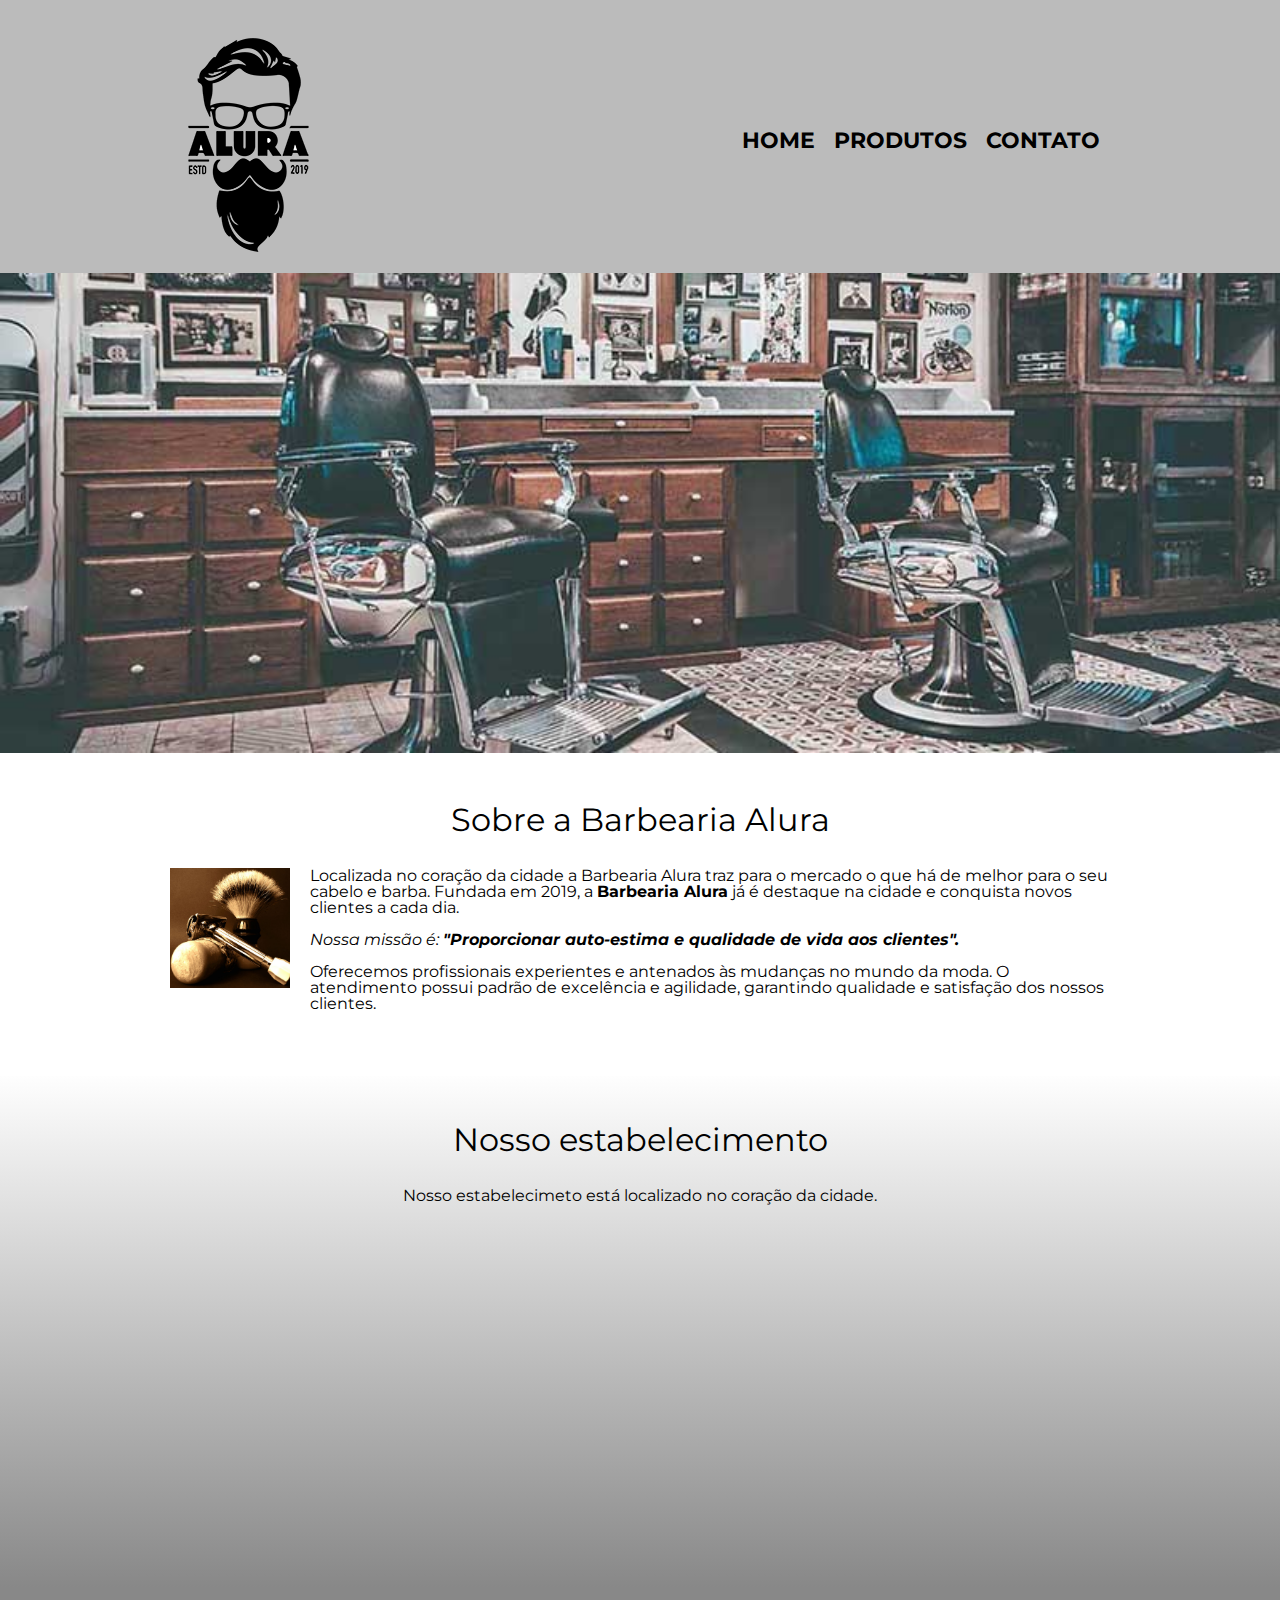
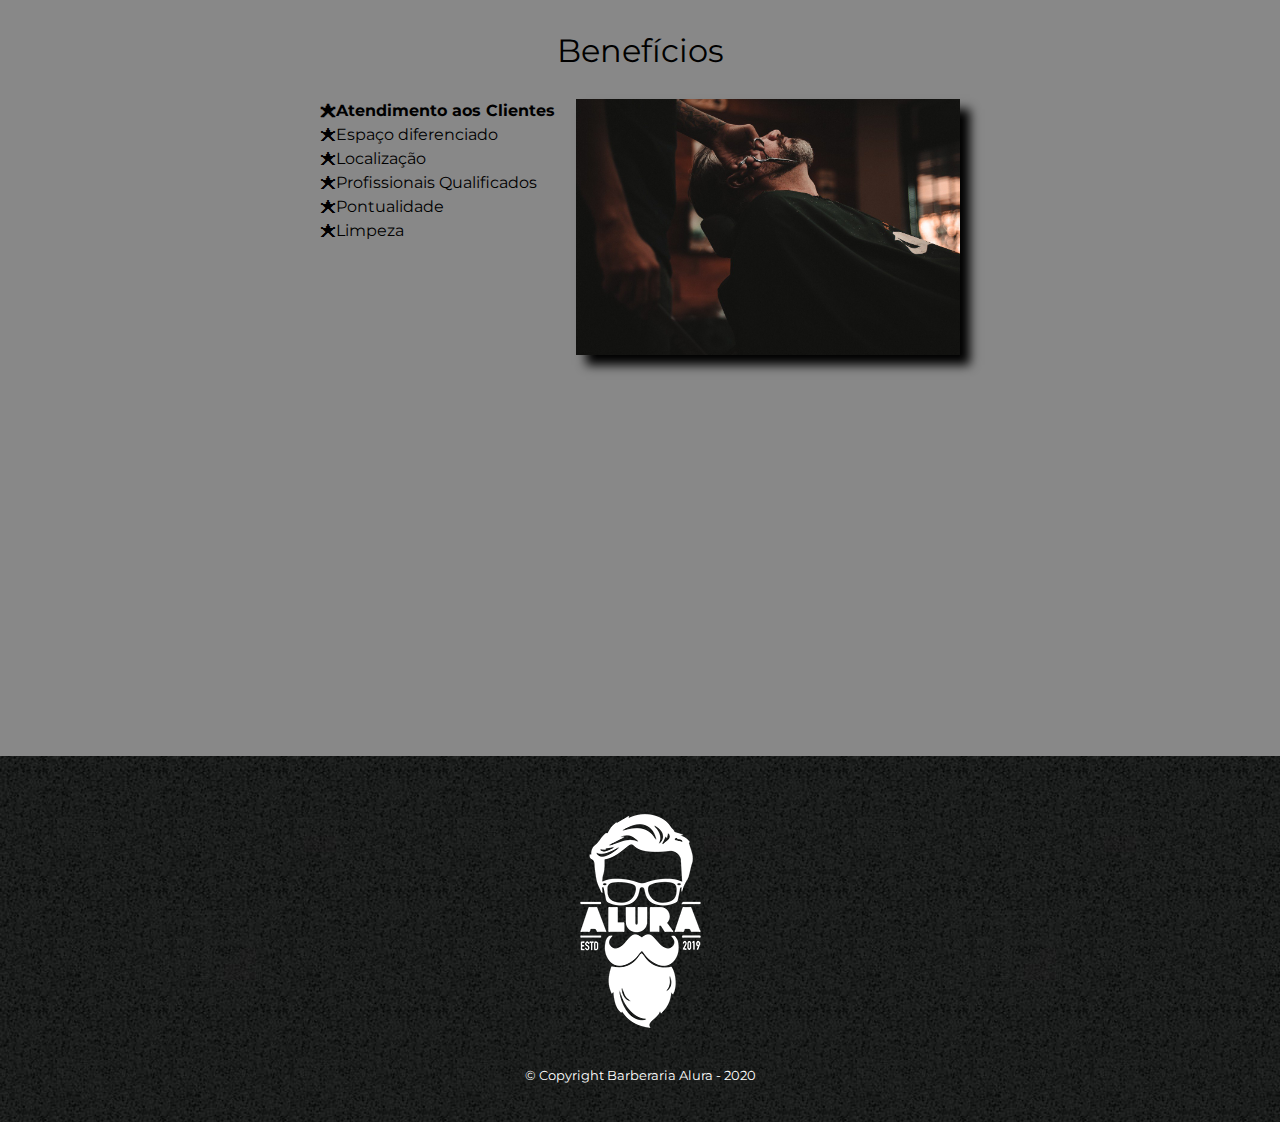
<file: HTML5 e CSS3 parte 1 A primeira página da Web/index.html>
<!DOCTYPE html>
<html lang="pt-br">
<!-- linguagem lang-->

<head>
    <!-- as opções que queremos passar para navegador fica no head-->
    <meta charset="UTF-8"> <!-- Colocar o tipo de charset-->
    <meta name="viewport" content="width=device-width">
    <title> Barberaria Alura</title>

    <link rel="stylesheet" href="./css/reset.css"> <!-- é um css de reset-->
    <link rel="stylesheet" href="./css/style.css"> <!-- stylesheet refere-se a folha de estilo-->
    <link href="https://fonts.googleapis.com/css2?family=Montserrat&display=swap" rel="stylesheet">
    <!-- importando a fonte do google fonts https://fonts.google.com/-->

</head>

<body>

    <header>
        <div class="caixa">
            <img src="img/logo.png">
            <nav>
                <ul>
                    <li><a href="index.html">Home</a></li>
                    <li><a href="produtos.html">Produtos</a></li>
                    <li><a href="contato.html">Contato</a></li>
                </ul>
            </nav>
        </div>
    </header> <!-- cabecalho-->

    <img class="banner" src="banner.jpg">

    <main>
        <section class="principal">
            <!-- Quando temos um conteudo uma seção com apenas um objetivo, usamos a tag section-->
            <!-- as opções que queremos exibir na página no body-->
            <h2 class="titulo-principal">Sobre a Barbearia Alura</h2>

            <img class="utensilios" src="img/utensilios.jpg" alt="Utensilios de um barbeiro">
            <!-- alt indica para quem não ve o que quer dizer a imagem-->

            <p>Localizada no coração da cidade a Barbearia Alura traz para o mercado o que há de melhor para o seu
                cabelo e
                barba.
                Fundada em 2019, a <strong>Barbearia Alura</strong> já é destaque na cidade e conquista novos clientes a
                cada
                dia.
            </p>

            <p id="missao"><em>Nossa missão é: <strong>"Proporcionar auto-estima e qualidade de vida aos
                        clientes".</strong></em></p>
            <!-- <em> italico -->

            <p>Oferecemos profissionais experientes e antenados às mudanças no mundo da moda. O atendimento possui
                padrão de
                excelência e agilidade, garantindo qualidade e satisfação dos nossos clientes.</p>
            </div>
        </section>

        <section class="mapa">
            <h3 class="titulo-principal">Nosso estabelecimento</h3>
            <p>Nosso estabelecimeto está localizado no coração da cidade.</p>
            <div class="mapa-conteudo">
                <iframe
                src="https://www.google.com/maps/embed?pb=!1m18!1m12!1m3!1d3656.4485981308644!2d-46.63465338487076!3d-23.588239368470898!2m3!1f0!2f0!3f0!3m2!1i1024!2i768!4f13.1!3m3!1m2!1s0x94ce5a2b2ed7f3a1%3A0xab35da2f5ca62674!2sCaelum%20-%20Education%20and%20Innovation!5e0!3m2!1sen!2sbr!4v1586741844516!5m2!1sen!2sbr"
                width="100%" height="300" frameborder="0" style="border:0;" allowfullscreen="" aria-hidden="false"
                tabindex="0"></iframe>
            </div>
        </section>

        <section class="beneficios">
            <h3 class="titulo-principal">Benefícios</h3>

            <div class="conteudo-beneficios">
                <ul class="lista-beneficios">
                    <li class="itens">Atendimento aos Clientes</li>
                    <li class="itens">Espaço diferenciado</li>
                    <li class="itens">Localização</li>
                    <li class="itens">Profissionais Qualificados</li>
                    <li class="itens">Pontualidade</li>
                    <li class="itens">Limpeza</li>
                </ul><img src="beneficios.jpg" class="imagem-beneficios"> <!-- quando usamos inline-block no css precisamos grudar os elementos tag para retirar o espaco acomulado-->
            </div>

            <div class="video"> <iframe width="100%" height="315" src="https://www.youtube.com/embed/wcVVXUV0YUY"
                    frameborder="0" allow="accelerometer; autoplay; encrypted-media; gyroscope; picture-in-picture"
                    allowfullscreen></iframe>
            </div>
        </section>

    </main>

    <footer>
        <img src="img/logo-branco.png">
        <p class="copyright">&copy; Copyright Barberaria Alura - 2020</p>
    </footer> <!-- rodapé-->

</body>



</html>
</file>
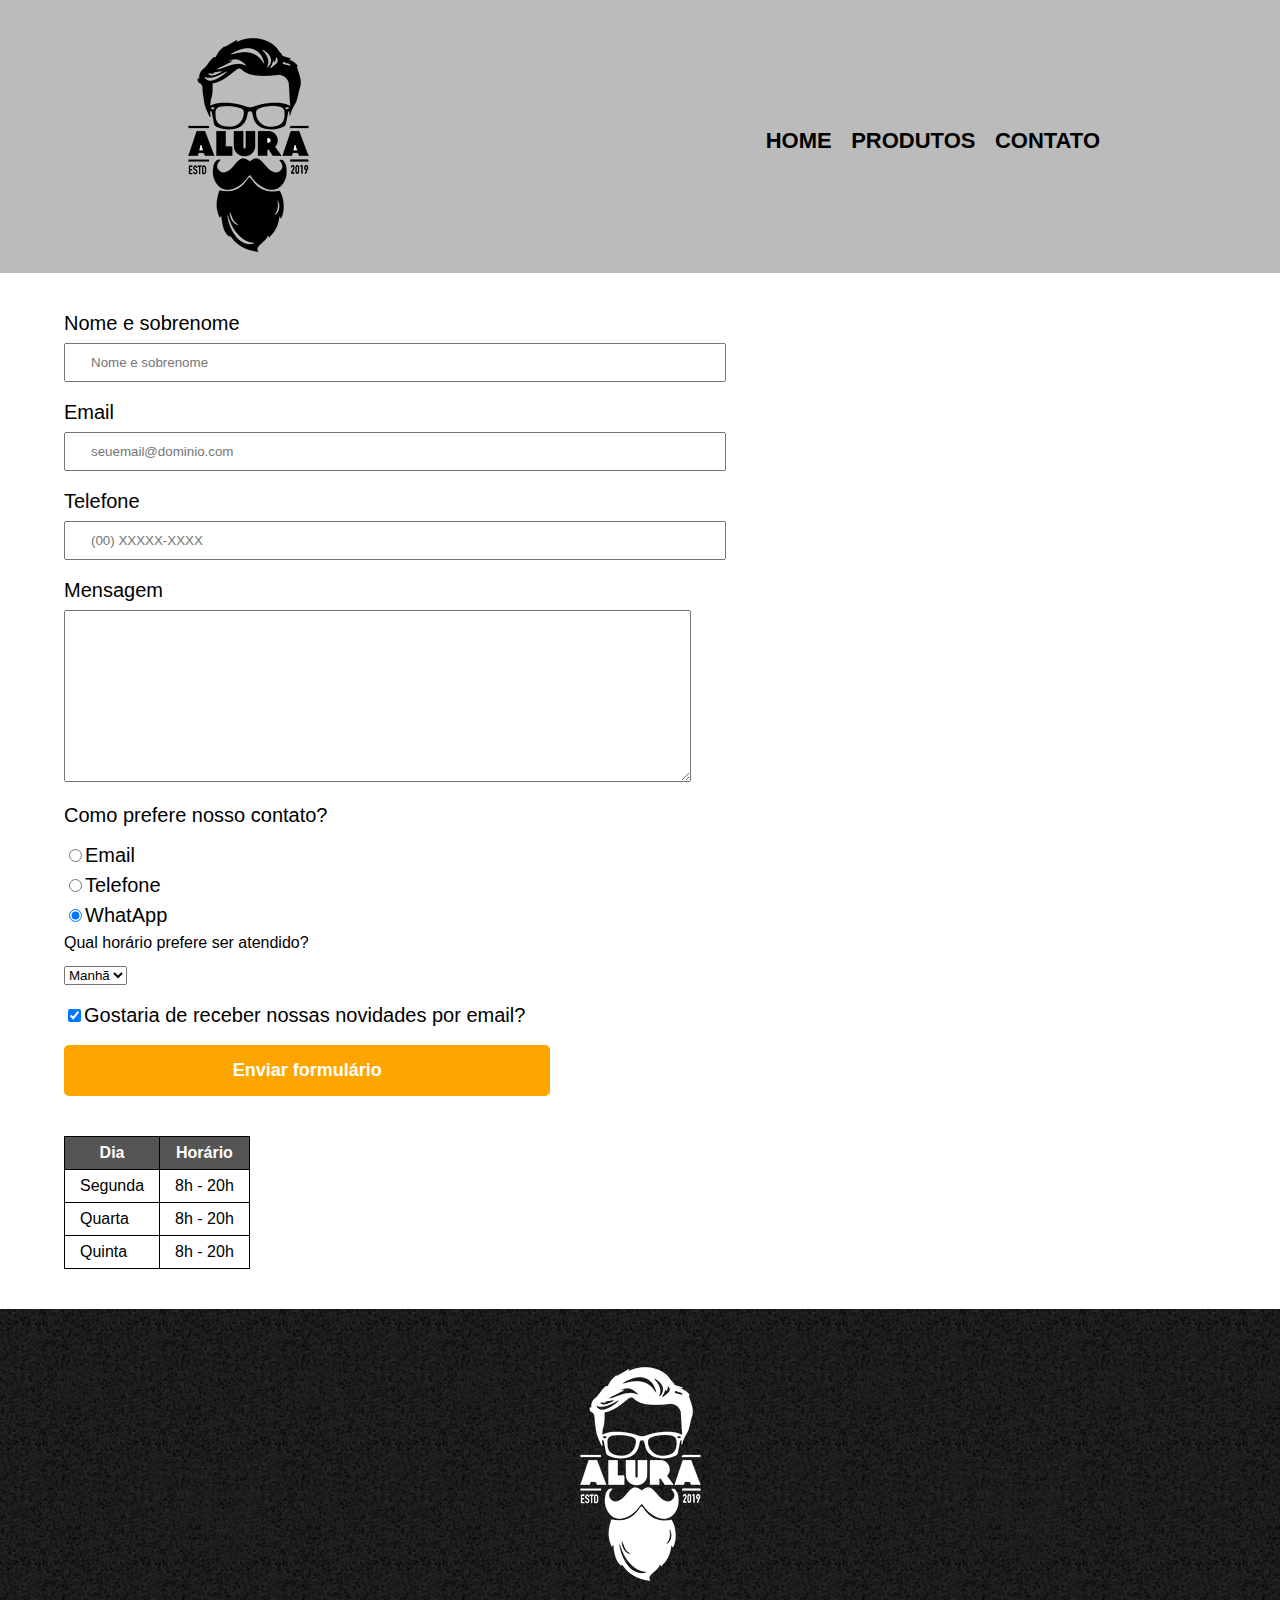
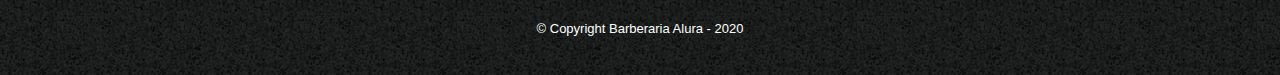
<file: HTML5 e CSS3 parte 1 A primeira página da Web/contato.html>
<!DOCTYPE html> <!-- versao do html-->
<html lang="pt-br">

<head>
    <!-- Passar as informações para o navegador-->
    <meta charset="UTF-8"> <!-- dicionário-->
    <meta name="viewport" content="width=device-width">
    <title>Contato</title> <!-- titulo aba do navegador-->
    <link rel="stylesheet" href="./css/reset.css"> <!-- é um css de reset-->
    <link rel="stylesheet" href="./css/style.css"> <!-- stylesheet refere-se a folha de estilo-->

</head>

<body>
    <!-- Informações que quero exibir na página-->


    <header>
        <div class="caixa">
            <img src="img/logo.png">
            <nav>
                <ul>
                    <li><a href="index.html">Home</a></li>
                    <li><a href="produtos.html">Produtos</a></li>
                    <li><a href="contato.html">Contato</a></li>
                </ul>
            </nav>
        </div>
    </header> <!-- cabecalho-->

    <main>

        <form>
            <label for="nomesobrenome">Nome e sobrenome</label>
            <!-- label etiqueta para o input, uma informação para entrada de dados-->
            <input type="text" id="nomesobrenome" class="input-padrao" required placeholder="Nome e sobrenome">
            <!-- required, faz com que o usuario digita obrigatoriamente o campo-->
            <!-- para eles se conectarem usamos o id, e dizemos para o label usando o for para identificar e juntar os dois-->

            <label for="email">Email</label>
            <input type="email" id="email" class="input-padrao" required placeholder="seuemail@dominio.com">
            <!--placeholder para aparece mensagem dentro do input-->

            <label for="telefone">Telefone</label>
            <input type="tel" id="telefone" class="input-padrao" required placeholder="(00) XXXXX-XXXX">

            <label for="mensagem">Mensagem</label>
            <textarea cols="70" rows="10" id="mensagem" required></textarea>
            <!-- cols é o número de colunas na linha, rows é o numero de linhas -->

            <fieldset>

                <p class="texto-contato">Como prefere nosso contato?</p>
                <label for="radio-email"><input type="radio" name="contato" value="email" id="radio-email">Email</label>

                <!-- a configuração name faz com que todos as opções fazem parte do mesmo grupo, assim podendo selecionar apenas um de cada-->

                <label for="radio-telefone"><input type="radio" name="contato" value="telefone"
                        id="radio-telefone">Telefone</label>

                <label for="whatsapp"><input type="radio" name="contato" value="whatsapp" id="whatsapp"
                        checked>WhatApp</label> <!-- checked o input ja fica marcado-->

                <!--  <label for="whatsapp">WhatApp</label>
                <input type="radio" name="contato" value="whatsapp" id="whatsapp"> -->

            </fieldset>

            <fieldset>
                <legend>Qual horário prefere ser atendido?</legend>
                <select>
                    <!-- selector é um campo do tipo select-->
                    <option>Manhã</option> <!-- opção é tipo do conteudo-->
                    <option>Tarde</option>
                    <option>Noite</option>
                </select>
            </fieldset>


            <label class="checkbox"><input type="checkbox" checked>Gostaria de receber nossas novidades por
                email?</label>
            <!-- para facilitar o trabalho com label e o input, podemos colocar o input dentro do label-->


            <input type="submit" value="Enviar formulário" class="enviar">
            <!-- tipo submit para enviar os dados, um botão-->
            <!-- value do input-->

        </form>

        <table>
            <!--tabela-->
            <tr>
                <!--Linha-->
                <thead>
                    <!-- Head cabecalho-->
                    <th>Dia</th> <!-- coluna-->
                    <th>Horário</th>
            </tr>
            </thead>
            <tbody>
                <!-- Corpo-->
                <tr>
                    <td>Segunda</td>
                    <td>8h - 20h</td>
                </tr>
                <tr>
                    <Td>Quarta</Td>
                    <Td>8h - 20h</Td>
                </tr>
                <tr>
                    <td>Quinta</td>
                    <td>8h - 20h</td>
                </tr>
            </tbody>
        </table>

    </main>

    <footer>
        <img src="img/logo-branco.png">
        <p class="copyright">&copy; Copyright Barberaria Alura - 2020</p>
    </footer> <!-- rodapé-->

</body>

</html>
</file>
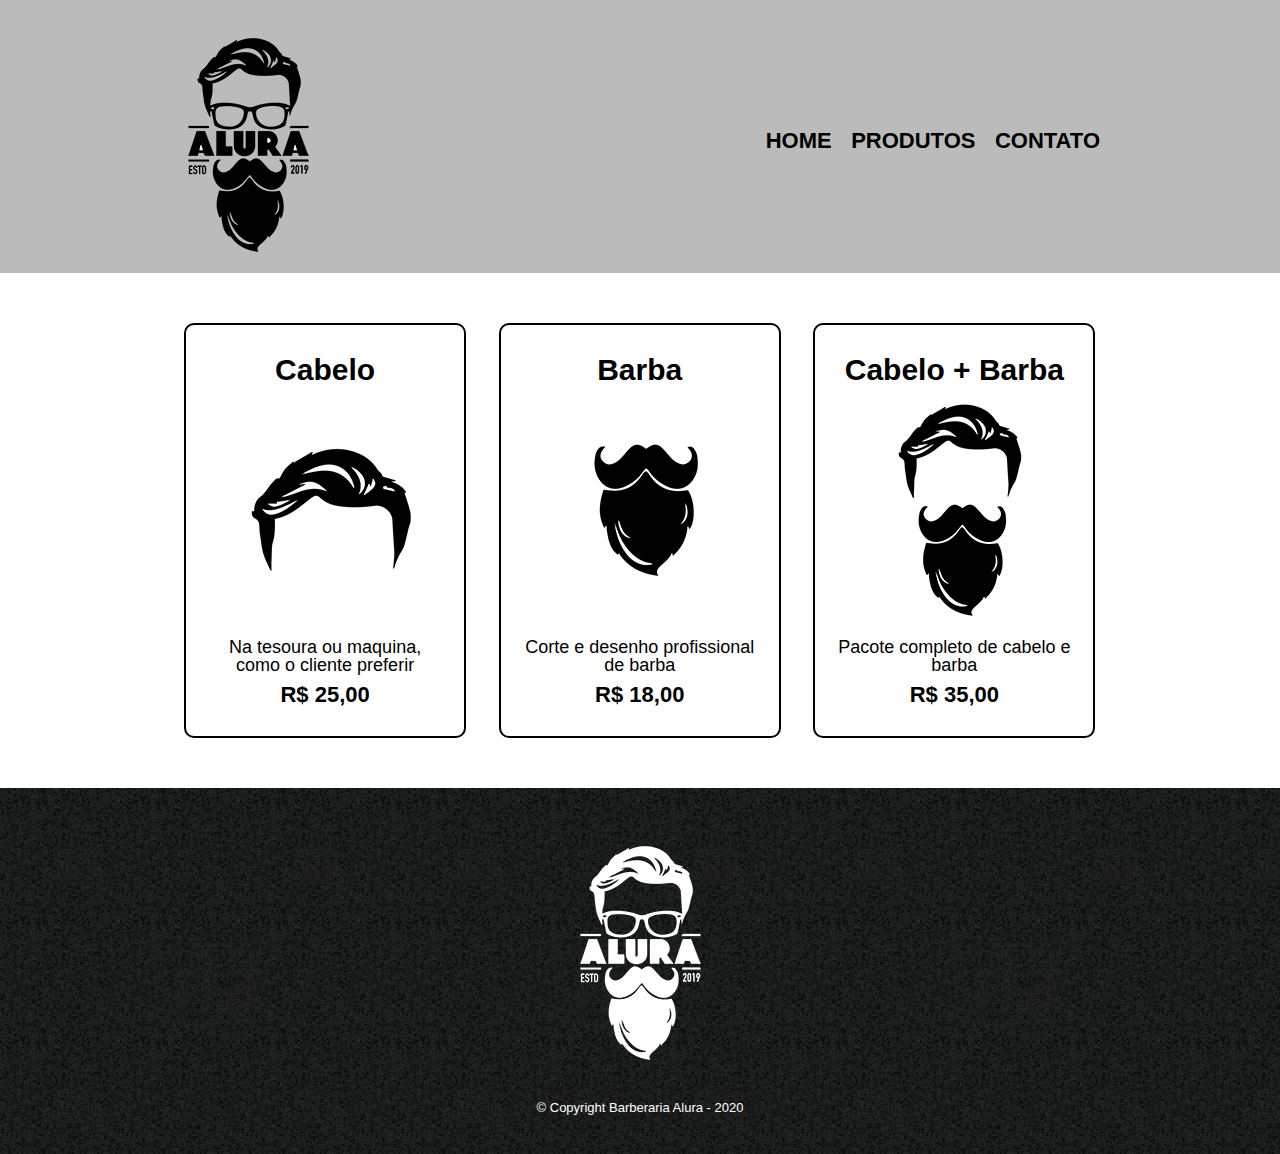
<file: HTML5 e CSS3 parte 1 A primeira página da Web/produtos.html>
<!DOCTYPE html> <!-- versao do html-->
<html lang="pt-br">

<head>
    <!-- Passar as informações para o navegador-->
    <meta charset="UTF-8"> <!-- dicionário-->
    <meta name="viewport" content="width=device-width">
    <title>Produtos</title> <!-- titulo aba do navegador-->
    <link rel="stylesheet" href="./css/reset.css"> <!-- é um css de reset-->
    <link rel="stylesheet" href="./css/style.css"> <!-- stylesheet refere-se a folha de estilo-->
</head>

<body>
    <!-- Informações que quero exibir na página-->


    <header>
        <div class="caixa">
            <img src="img/logo.png">
            <nav>
                <ul>
                    <li><a href="index.html">Home</a></li>
                    <li><a href="produtos.html">Produtos</a></li>
                    <li><a href="contato.html">Contato</a></li>
                </ul>
            </nav>
        </div>
    </header> <!-- cabecalho-->

    <main>
        <ul class="produtos">
            <li>
                <h2>Cabelo</h2>
                <img src="./img/cabelo.jpg">
                <p class="produto-descricao">Na tesoura ou maquina, como o cliente preferir</p>
                <p class="produto-preco">R$ 25,00</p>
            </li>
            <li>
                <h2>Barba</h2>
                <img src="./img/barba.jpg">
                <p class="produto-descricao">Corte e desenho profissional de barba</p>
                <p class="produto-preco">R$ 18,00</p>
            </li>
            <li>
                <h2>Cabelo + Barba</h2>
                <img src="./img/cabelo+barba.jpg">
                <p class="produto-descricao">Pacote completo de cabelo e barba</p>
                <p class="produto-preco">R$ 35,00</p>
            </li>
        </ul>

    </main> <!-- conteudo principal-->

    <footer>
        <img src="img/logo-branco.png">
        <p class="copyright">&copy; Copyright Barberaria Alura - 2020</p>
    </footer> <!-- rodapé-->

</body>

</html>
</file>
<file: HTML5 e CSS3 parte 1 A primeira página da Web/css/style.css>
body {
        font-family: 'Montserrat', sans-serif; /* familia de fonte procurada no google e declara no css */
    }
    
    header {
        background: #bbbbbb;
        padding: 20px 20px 0 0; /* espacamento interno, para nada encostar na margem*/
    }

    .caixa {
        width: 940px; /* margem padrao */
        position: relative; /* colocar um posicionamento na caixa do header */
        margin: 0 auto; /* 0 o topo porem coloca em auto para a caixa calcular as margens automaticamente */
    }

    nav {
        position: absolute; /* menu absoluto ao elemento que levantou no html, nesse caso a caixa */
        top: 110px;
        right: 0;
    }

    nav li {
        display: inline;
        margin: 0 0 0 15px; /* top. right, down, left */
    }

    nav a {
        text-transform: uppercase; /* transformar o texto todo em maiusculo no css */
        color: #000000;
        font-weight: bold; /*peso da fonte, bold - negrito */
        font-size: 22px;
        text-decoration: none;/* nenhuma equação no texto, none, retirando o sublinhado */

    }

    nav a:hover {
        color: #c78c19;
        text-decoration: underline; /* quando usuario passar o mouse por cima aparecera sublinhado */
    }

    .produtos {
        width: 940px; /* conteudo é menor que 940px */
        margin: 0 auto; 
        padding: 50px 0;
    }

    .produtos li {
        display: inline-block; /* eles estao ocupando o tamanho do conteudo deless, por isso que um fica do lado do outro */
        text-align: center;
        width: 30%;
        vertical-align: top; /* usamos para os items carregar pela linha de cima*/
        margin: 0 1.5%;
        padding: 30px 20px;
        box-sizing: border-box; /* com box-sizing o espacamento lateral esteja no percentual*/
        /* assim os 30% sao definitivos sao sempre largura e o 
        espacamento interno esta dentro dos 30% */
        
        /*  border-color: #000000;
        border-width: 2px;
        border-style: solid; */

        border: 2px solid #000000; /*width, style e color */
        border-radius: 10px;
        /*  border-radius: 10px 20px 40px 40px; */
    }

    .produtos li:hover { /* selecionar o que queremos li:hover  */
        border-color: #c78c19;
    }

    .produtos li:active { /* quando o elemento estiver ativo, clicado, mudamos o cor da borda */
        border-color: #088c09;
    }

    .produtos li:hover h2 { /* quando o mouse passar pelo li de produtos quero que o h2 tenha o tamanho especifico */
            font-size: 34px;
    }

    .produtos h2 {
        font-size: 30px;
        font-weight: bold;
    }

    .produto-descricao {
        font-size: 18px;
    }

    .produto-preco {
        font-size: 22px;
        font-weight: bold;
        margin-top: 10px;
    }

    footer {
        text-align: center;
        background: url("../img/bg.jpg");
        padding: 40px 0; /* (top e bottom - 40px) (left e right - 0) */
    }

    .copyright{
        color: #ffffff;
        font-size: 13px;
        margin: 20px 0 0;
    } 


    /*main > p{  selecionar filhos diretos do main, sem pegar o p da section 
        
    }

    img + p {  Para usar o primeiro irmão ou o proximo irmão usamos o + 

    }

    img ~ p {  para selecionar todos os elementos p da img 

    }

    .primeiro p:not(#missao){  para selecionar todos o p que não tem o id="missao" 

    } */


    main form, main table{
        margin-left:  5%;
    }

    form {
        margin: 40px 0;
    }

    form label, form p {
        display: block;
        font-size: 20px;
        margin: 0 0 10px;

    }

    .input-padrao { /* com a virgula, podemos colocar outras configurações para outro */
        display: block;
        margin: 0 0 20px;
        padding: 10px 25px;
        width: 50%;
    }
   
    .checkbox, .texto-contato{
        margin: 20px 0;
    }

    form textarea{
        padding: 10px 25px;
    }

    legend {
        margin-bottom: 15px;
    }

    .enviar{
        width: 40%;
        padding: 15px 0;
        background: orange;
        color: white;
        font-weight: bold;
        font-size: 18px;
        border: none;
        border-radius: 5px;
        transition: 1s all; /* transição de 1s do background, nesse caso mudamos para all para usar em todos os produtos */
        cursor: pointer; /* mudar o cursor para maozinha */
    }

    .enviar:hover {
        background: darkgoldenrod;
        transform: scale(1.2); /*  para fazer calculos do tamanho do objeto usamos o transform, usamos a propriedade scale e determinamos um valor de 1.2 para aumentar 20% */
    /*  transform: rotate(70deg), scale(1.2);  propriedade do rotate usamos para rotacionar o objeto em 70 graus, 70 deg */
    }

    table {
        margin: 20px 0 40px;
    }

    thead{
        background: #555555;
        color: white;
        font-weight: bold;
    }

    td, th {
        border: 1px solid #000000;
        padding: 8px 15px;
    }
/* css da pagina inicial */
    .banner{
        width: 100%;
    }

    .titulo-principal {
        text-align: center;
        font-size: 2em; /* em é medida proporcional para pixel, 2em quer dizer que são duas vezes o tamanho da fonte base(15px) */
        margin: 0 0 1em;
        clear: left; /* ira limpar o float da classe utensilios, permitindo alinhar assim o titulo */
        /* text-shadow: 2px 2px #ffffff;  sombra no texto */
    }

   /* .titulo-principal:first-letter { /* elemento first-letter conseguimos usar da primeira letra qualquer caracteristica, usando pseudoelementos 
        font-weight: bold;
    }

    .titulo-principal:before {
        content: "[";
    }

    .titulo-principal:after {
        content: "]";
    }
*/
    .principal {
        padding: 3em 0;
        background: #ffffff;
        width: 940px;
        margin: 0 auto;
    }

    .principal p {
        margin: 0 0 1em;
    }

    .principal strong {
        font-weight: bold;
    }

    .principal em {
        font-style: italic;
    }

    .utensilios {
        width: 120px;
        float: left; /* elemento float é usado para posicionar a imagem para flutuar, deixando uma sobra no local so seu espaço */
        margin: 0 20px 20px 0;
    }

    .mapa {
        padding: 3em 0;
        background: linear-gradient(#fefefe,#888888);     /* com esse elemento podemos criar um gradiente de uma cor para outra */ /* da para colocar incrinação do grau do gradiente, ex: 45deg, ou usando porcentagem ex: 20%) */
       /* background: radial-gradient(); usar em casos pra deixa em circulos */

    }

    

    .mapa-conteudo {
        width: 940px;
        margin: 0 auto;;
    }

    .mapa p {
        margin: 0 0 2em;
        text-align: center;
    }

    .beneficios {
        padding: 3em 0;
        background: #888888;
      /*  box-shadow: inset 0 0 30px #ff0000; inset posiciona a sobra a partir do centro */
    }

    .conteudo-beneficios {
        width: 640px;
        margin: 0 auto;
    }

    .lista-beneficios {
        width: 40%;
        display: inline-block;
        vertical-align: top;
    }

    .itens {
        line-height: 1.5; /* distanciamento da linha */
    }

    .itens:first-child { /* first-child ira pegar o primeiro de todos os irmãos da lista (o primeiro item) */
        font-weight: bold;

    }

    .itens:before { /*usando o pseudoelemento before, pegamos um unicode no site(🟊) e disponibilizando usando o recurso content */
        content: "🟊";
    }

   /* .itens:nth-child(2n) { /* número (n) da lista, com 2n pegamos todos os elementos pares
        font-weight: bold;
    } */

   /* .itens:last-child { /* first-child ira pegar o ultimo de todos os irmãos da lista (o primeiro item) 
        font-weight: bold;

    } */

    .imagem-beneficios {
        width: 60%;
        opacity: 1;
        transition: 400ms; /* 400 milesegundos */
        box-shadow:  10px 10px 10px #000000;  /* colocar sobra no local, os 30px é embacamento, 20px aumenta a tamanho da sombra, da para colocar mais sobras abaixo da sombras */ 
    }

    .imagem-beneficios:hover {
        opacity: 0.3; /* exibir opacidade na imagem em porcetagem */
    }

    
    .video { /* nesse caso trazemos o video como iframe incorporamos o video dentro de um div, e com a div incorporada tratamos tudo pela div */
        width: 560px;
        margin: 1em auto;
    }
    

    @media screen and (max-width: 480px) {
        .caixa, .principal, .conteudo-beneficios, .mapa-conteudo, .video {
            width: auto;
        }
    
        h1 {
            text-align: center;
        }
    
        nav {
            position: static;
        }

        .produtos li{
            display: block;
            width: 100%;
            margin: 0 0 10px 0;
        }

        form textarea {
            width: 80%;
        }
    
        .lista-beneficios, .imagem-beneficios, .produtos {
            width: 100%;
        }

      
    }
</file>
